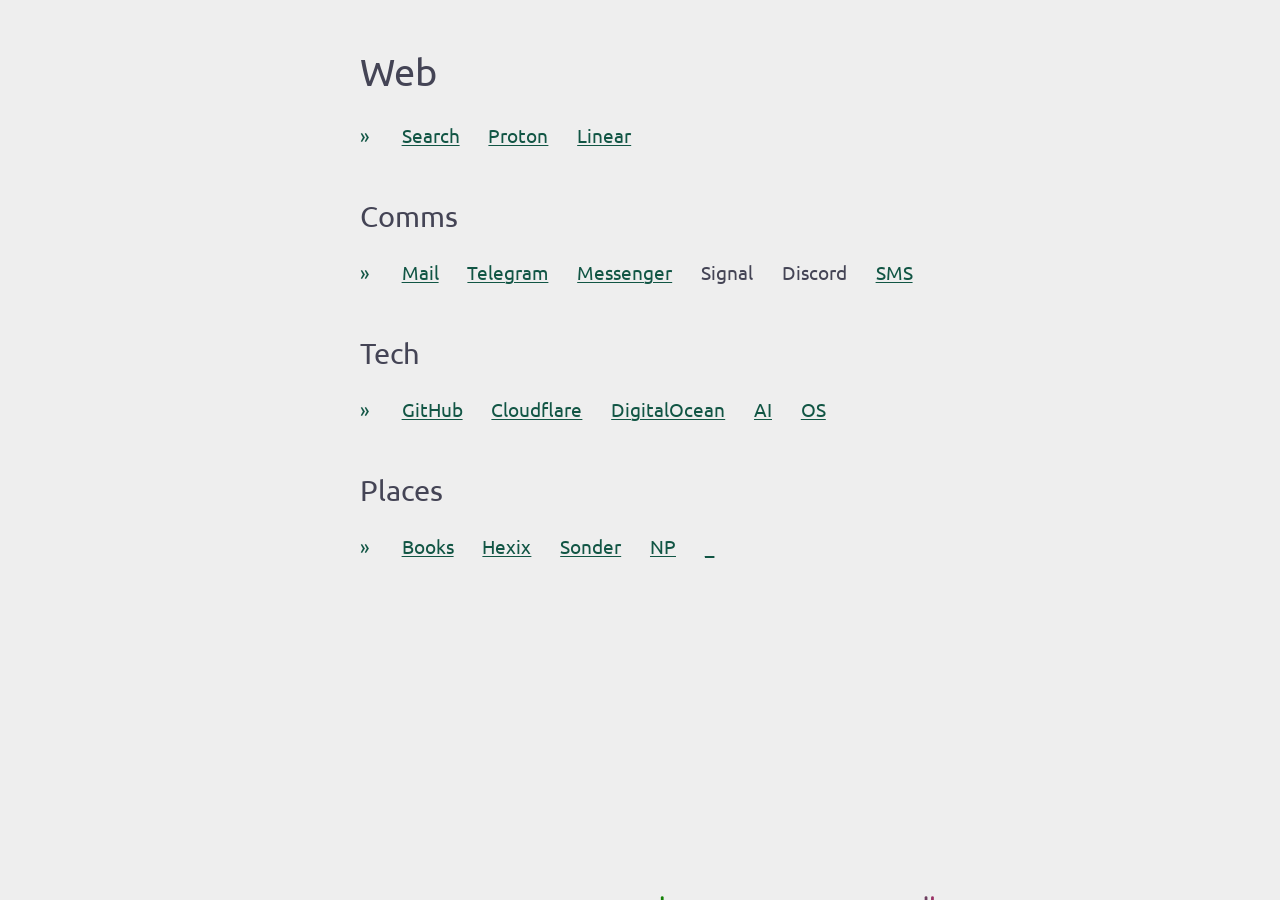
<file: index.html>
<!DOCTYPE html>
<html lang="en">
    <head>
        <meta charset="utf-8">
        <meta name="viewport" content="width=device-width, initial-scale=1">
        <meta name="description" content="A collection of web links">
        <link rel="icon" href="/favicon.svg" type="image/svg+xml">
        <link rel="stylesheet" href="normalize.css">
        <link rel="stylesheet" href="font.css">
        <link rel="stylesheet" href="style.css">
        <title>Web</title>
        <script type='text/javascript' src="simulation.js"></script>
    </head>
    <body>
        <div id="web">
            <header>
                <h1>Web</h1>
                <ul>
                    <li><a href="https://duckduckgo.com">Search</a></li>
                    <li><a href="https://account.proton.me">Proton</a></li>
                    <li><a href="https://linear.app/login">Linear</a></li>
                </ul>
            </header>

            <section>
                <h2>Comms</h2>
                <ul>
                    <li><a href="https://mail.proton.me">Mail</a></li>
                    <li><a href="https://web.telegram.org">Telegram</a></li>
                    <li><a href="https://www.messenger.com">Messenger</a></li>
                    <li>Signal</li>
                    <li>Discord</li>
                    <li><a href="https://messages.google.com">SMS</a></li>
                </ul>
            </section>

            <section>
                <h2>Tech</h2>
                <ul>
                    <li><a href="https://github.com/mstefanwalker">GitHub</a></li>
                    <li><a href="https://dash.cloudflare.com">Cloudflare</a></li>
                    <li><a href="https://cloud.digitalocean.com">DigitalOcean</a></li>
                    <li><a href="ai.html">AI</a></li>
                    <li><a href="os.html">OS</a></li>
                </ul>
            </section>

            <section>
                <h2>Places</h2>
                <ul>
                    <li><a href="https://books.mste.fan">Books</a></li>
                    <li><a href="https://hexix.net">Hexix</a></li>
                    <li><a href="https://sonder.msw.green">Sonder</a></li>
                    <li><a href="https://www.facebook.com/novemberprojectwoo">NP</a></li>
                    <li><a href="https://www.youtube.com/watch?v=nsZn9AeVBTo">_</a></li>
                </ul>
            </section>
        </div>
        <canvas id="simulation"></canvas>
    </body>
</html>
</file>
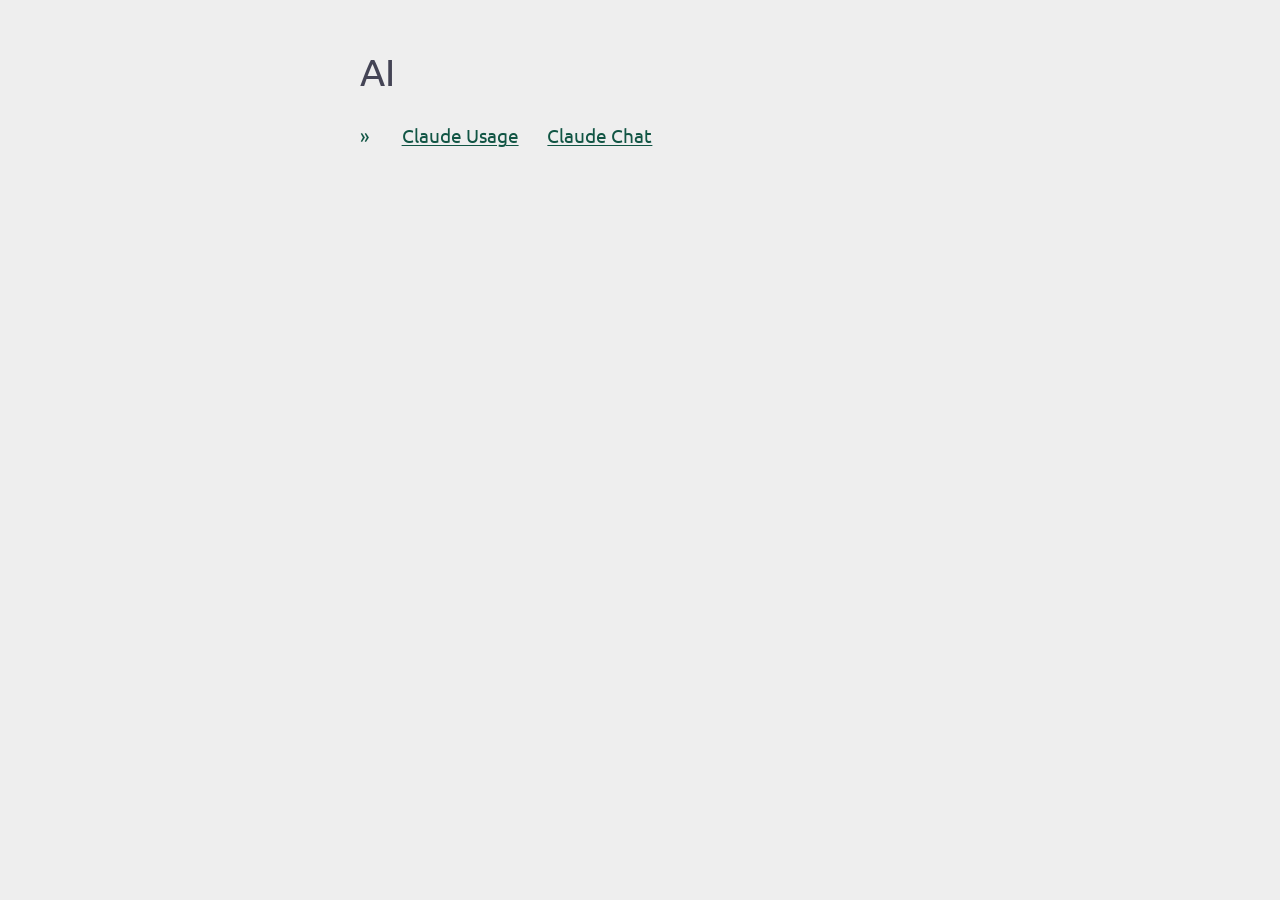
<file: ai.html>
<!DOCTYPE html>
<html lang="en">
<head>
    <meta charset="utf-8">
    <meta name="viewport" content="width=device-width, initial-scale=1">
    <meta name="description" content="A collection of AI links">
    <link rel="icon" href="/favicon.svg" type="image/svg+xml">
    <link rel="stylesheet" href="normalize.css">
    <link rel="stylesheet" href="font.css">
    <link rel="stylesheet" href="style.css">
    <title>OS</title>
</head>
<body>
<div id="web">
    <header>
        <h1>AI</h1>
        <ul>
            <li><a href="https://claude.ai/new#settings/usage">Claude Usage</a></li>
            <li><a href="https://claude.ai/new">Claude Chat</a></li>
        </ul>
    </header>
</div>
</body>
</html>
</file>
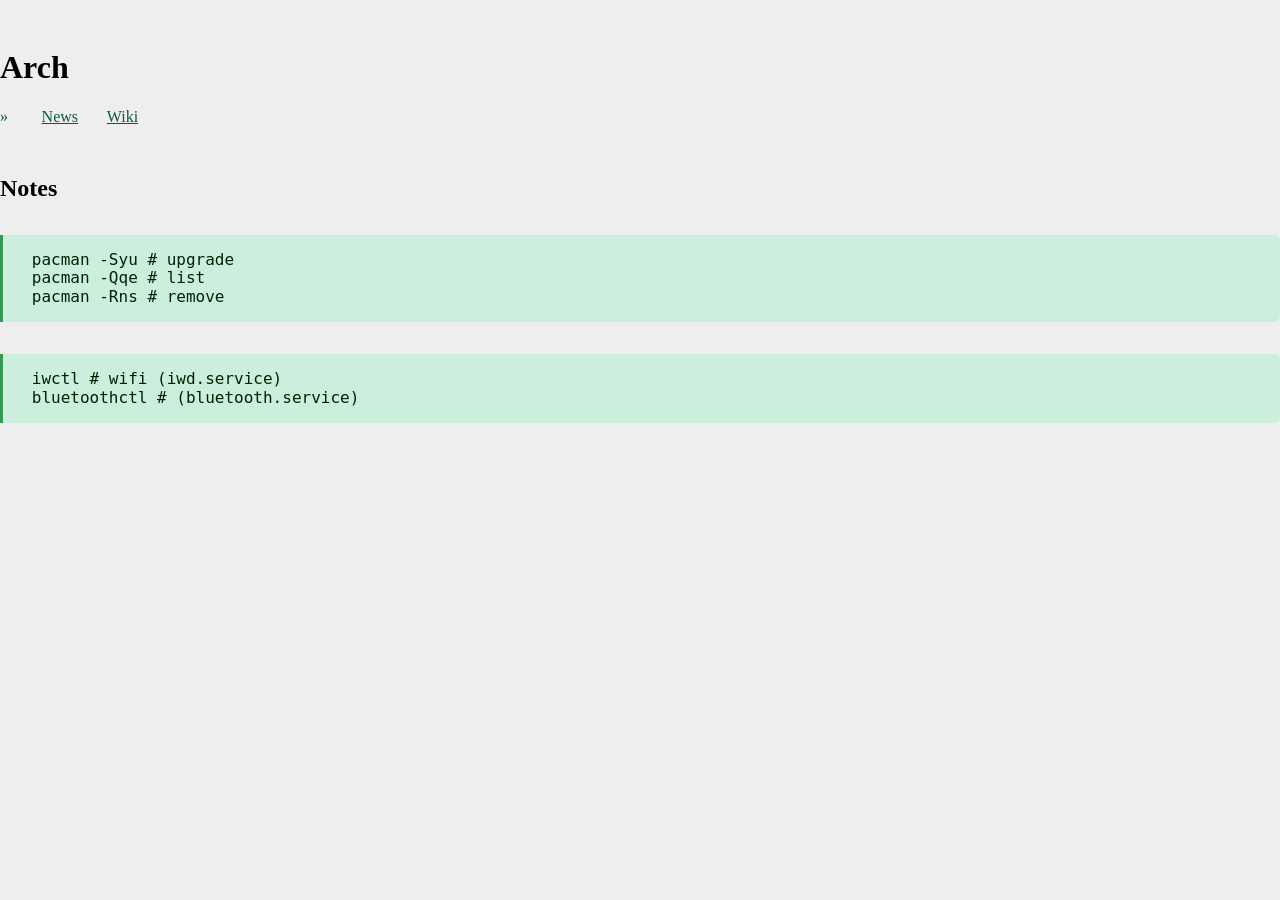
<file: arch.html>
<!DOCTYPE html>
    <html lang="en">
    <head>
        <meta charset="utf-8">
        <meta name="viewport" content="width=device-width, initial-scale=1">
        <meta name="description" content="A collection of Arch links and notes">
        <link rel="stylesheet" href="normalize.css">
        <link rel="stylesheet" href="style.css">
        <title>Arch</title>
    </head>
    <body>
        <header>
            <h1>Arch</h1>
            <ul>
                <li><a href="https://archlinux.org/news/">News</a></li>
                <li><a href="https://wiki.archlinux.org/title/Main_page">Wiki</a></li>
            </ul>
        </header>

        <section>
            <h2>Notes</h2>
            <pre><code>pacman -Syu # upgrade
pacman -Qqe # list
pacman -Rns # remove</code></pre>
            <pre><code>iwctl # wifi (iwd.service)
bluetoothctl # (bluetooth.service)</code></pre>
        </section>
    </body>
</html>
</file>
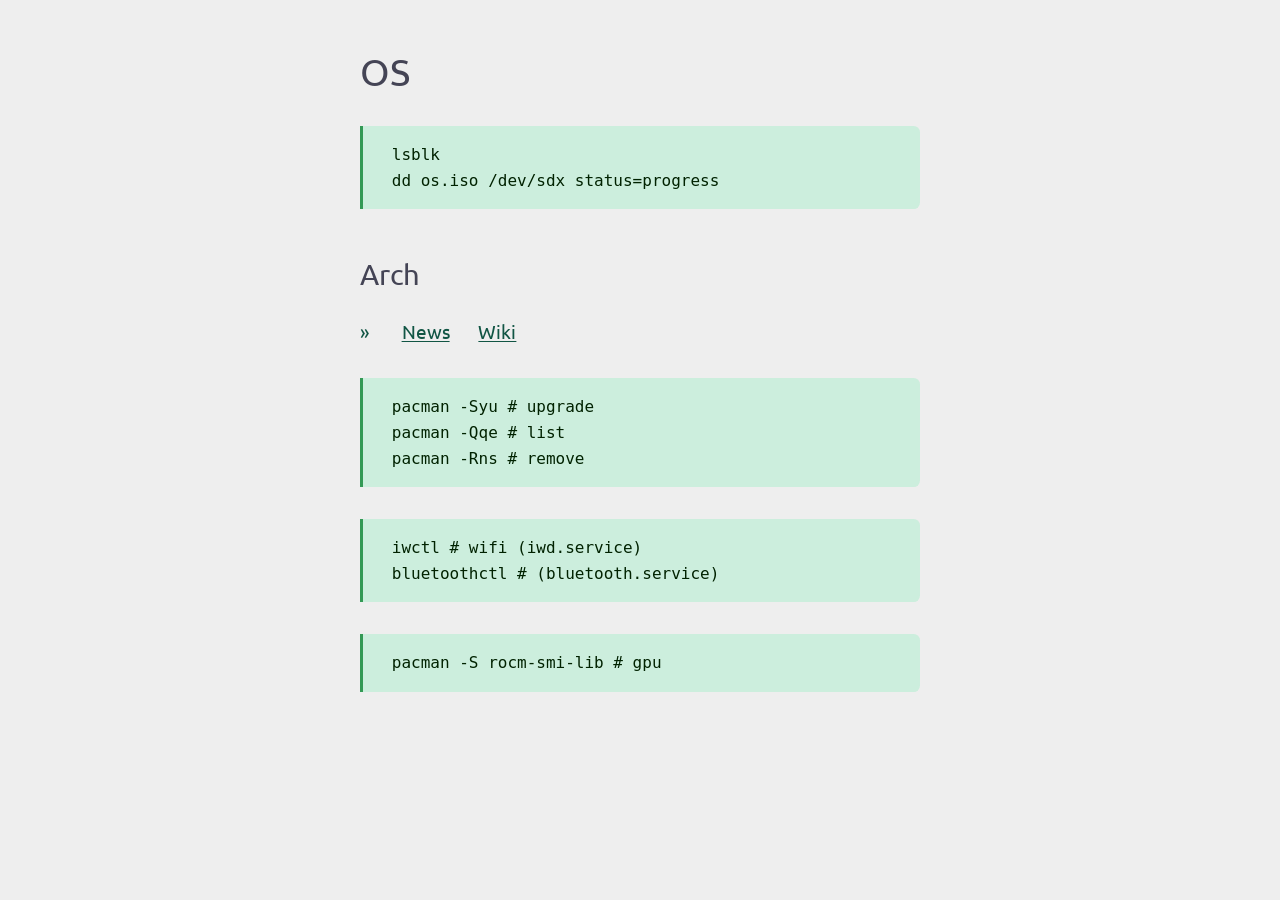
<file: os.html>
<!DOCTYPE html>
    <html lang="en">
    <head>
        <meta charset="utf-8">
        <meta name="viewport" content="width=device-width, initial-scale=1">
        <meta name="description" content="A collection of OS links and notes">
        <link rel="icon" href="/favicon.svg" type="image/svg+xml">
        <link rel="stylesheet" href="normalize.css">
        <link rel="stylesheet" href="font.css">
        <link rel="stylesheet" href="style.css">
        <title>OS</title>
    </head>
    <body>
        <div id="web">
            <header>
                <h1>OS</h1>
                <pre><code>lsblk
dd os.iso /dev/sdx status=progress</code></pre>
            </header>

            <section>
                <h2>Arch</h2>
                <ul>
                    <li><a href="https://archlinux.org/news/">News</a></li>
                    <li><a href="https://wiki.archlinux.org/title/Main_page">Wiki</a></li>
                </ul>
                <pre><code>pacman -Syu # upgrade
pacman -Qqe # list
pacman -Rns # remove</code></pre>
                <pre><code>iwctl # wifi (iwd.service)
bluetoothctl # (bluetooth.service)</code></pre>
                <pre><code>pacman -S rocm-smi-lib # gpu</code></pre>
            </section>
        </div>
    </body>
</html>
</file>
<file: font.css>
@font-face {
    font-family: 'ubuntu';
    font-style: normal;
    font-weight: 100 900;
    src: url(ubuntu-regular-subset.ttf) format('truetype');
    font-display: swap;
}
</file>
<file: style.css>
body {
    background: #eee;
}

#simulation {
    position: fixed;
    top: 0;
    z-index: 1;
    pointer-events: none;
}

#web {
    font-family: ubuntu, sans-serif;
    margin: 2.5rem auto;
    max-width: 35rem;
    line-height: 1.6;
    font-size: 1.2rem;
    color: #445;
    padding: 0 2.8rem;
    text-underline-offset: 0.1rem; /* normalize for chrome */
}

pre {
    margin: 2rem 0;
    padding: 1rem 1.8rem;
    background: #ced;
    color: #020;
    border-color: #395;
    border-radius: 0 0.4rem 0.4rem 0;
    border-width: 0.2rem;
    border-left-style: solid;
    overflow: auto;
    font-size: 1rem;
}

a {
    color: #154;
    text-decoration-thickness: 0.05rem; /* normalize for chrome mobile */
}

h1, h2, h3 {
    margin-top: 3rem;
    line-height: 1.2;
}

ul:before {
    content: "\00BB";
    color: #154;
    position: absolute;
    left: 0;
}

ul {
    display: flex;
    flex-wrap: wrap;
    gap: 1.8rem;
    padding-left: 2.6rem;
    list-style-type: none;
    position: relative;
}

li {
    flex-shrink: 0;
}

hr {
    visibility: hidden;
    margin: 2.3rem;
}
</file>
